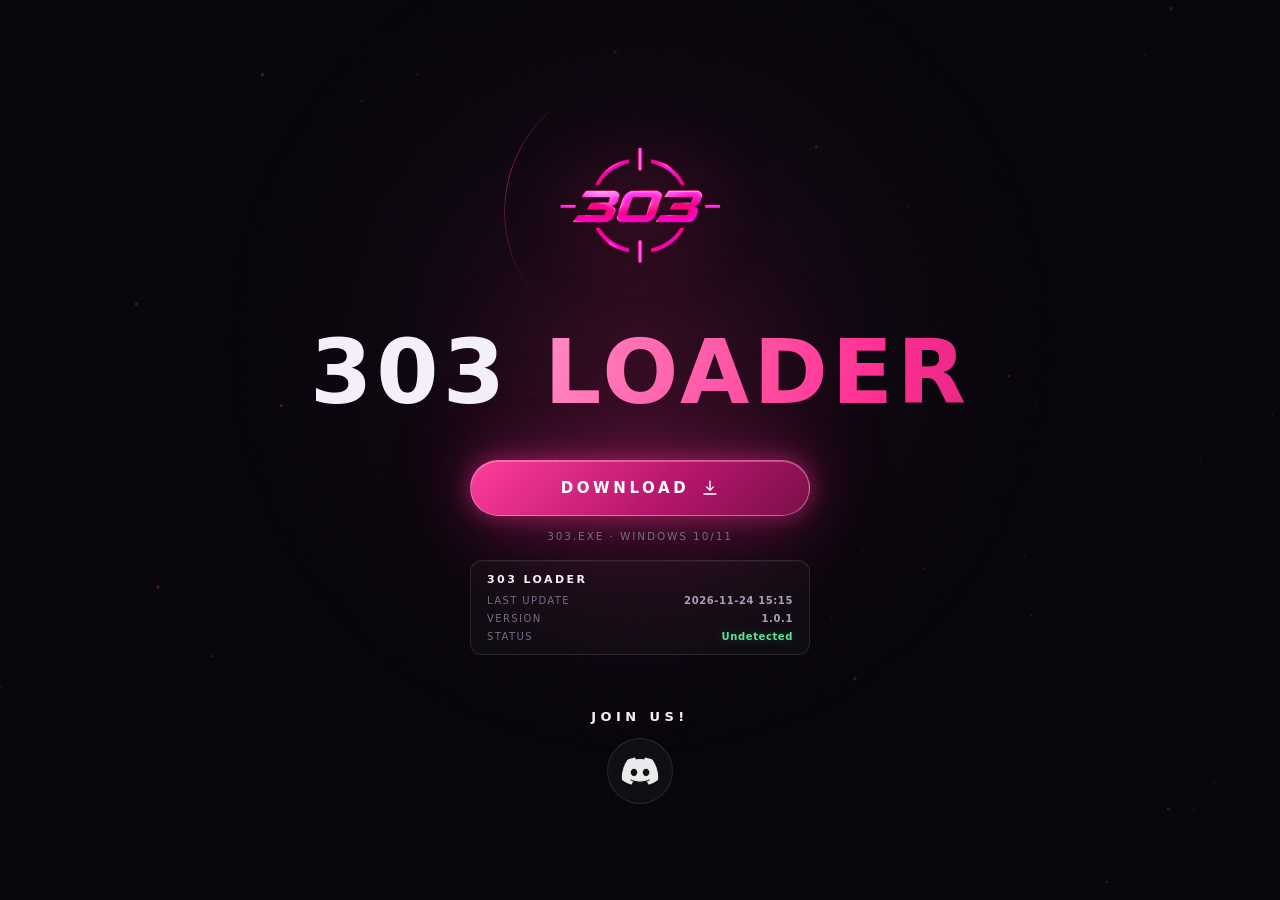
<file: index.html>
<!doctype html>
<html lang="en">
<head>
  <meta charset="utf-8">
  <meta name="viewport" content="width=device-width, initial-scale=1">
  <meta name="robots" content="noindex, nofollow, noarchive, nosnippet, noimageindex">
  <meta name="referrer" content="no-referrer">
  <title>303 Loader</title>
  <link rel="icon" href="assets/logo-mark.png">
  <link rel="stylesheet" href="assets/style.css">
</head>
<body>
  <canvas id="bg" aria-hidden="true"></canvas>
  <div class="spotlight" id="spotlight" aria-hidden="true"></div>
  <div class="grain" aria-hidden="true"></div>

  <main class="screen">
    <div class="logo-wrap">
      <span class="orbit" aria-hidden="true"></span>
      <img class="logo" src="assets/logo-hero.png" alt="303">
    </div>

    <h1>303 <span>LOADER</span></h1>

    <a class="download" id="downloadBtn" href="download/303.exe" download>
      <span>DOWNLOAD</span>
      <svg viewBox="0 0 24 24" aria-hidden="true"><path d="M12 3v12m0 0 4.5-4.5M12 15l-4.5-4.5M4 20h16" fill="none" stroke="currentColor" stroke-width="1.8" stroke-linecap="round" stroke-linejoin="round"/></svg>
    </a>

    <p class="file-note">303.exe &middot; Windows 10/11</p>

    <div class="loader-meta" aria-label="Loader information">
      <div class="loader-meta-title" id="loaderName">303 Loader</div>
      <div class="loader-meta-row"><span>Last update</span><b id="loaderUpdated">2026-11-24 15:15</b></div>
      <div class="loader-meta-row"><span>Version</span><b id="loaderVersion">1.0.1</b></div>
      <div class="loader-meta-row"><span>Status</span><b class="ok" id="loaderStatus">Undetected</b></div>
    </div>

    <p class="join">Join US!</p>

    <a class="discord" href="https://discord.gg/VgUWgxAkTt" target="_blank" rel="noopener" aria-label="Join our Discord">
      <img src="assets/discord.png" alt="Discord">
    </a>
  </main>

  <script src="config.js"></script>
  <script src="assets/app.js"></script>
</body>
</html>
</file>
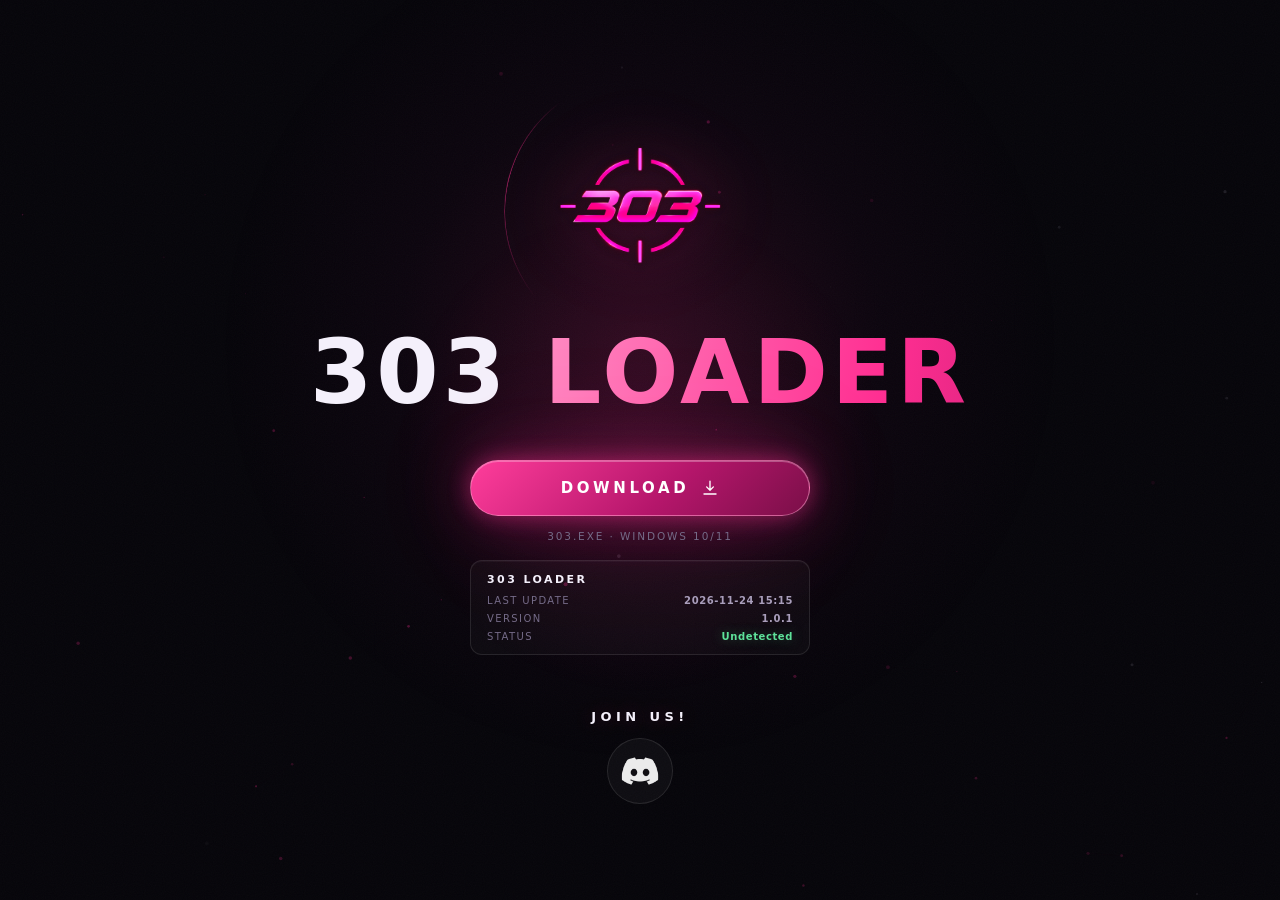
<file: outdated/index.html>
<!doctype html>
<html lang="en">
<head>
  <meta charset="utf-8">
  <meta name="viewport" content="width=device-width, initial-scale=1">
  <meta name="robots" content="noindex, nofollow, noarchive, nosnippet, noimageindex">
  <meta name="referrer" content="no-referrer">
  <title>303 Loader</title>
  <link rel="icon" href="../assets/logo-mark.png">
  <link rel="stylesheet" href="../assets/style.css">
</head>
<body>
  <canvas id="bg" aria-hidden="true"></canvas>
  <div class="spotlight" id="spotlight" aria-hidden="true"></div>
  <div class="grain" aria-hidden="true"></div>

  <main class="screen">
    <div class="logo-wrap">
      <span class="orbit" aria-hidden="true"></span>
      <img class="logo" src="../assets/logo-hero.png" alt="303">
    </div>

    <h1>303 <span>LOADER</span></h1>

    <a class="download" id="downloadBtn" href="../download/303.exe" download>
      <span>DOWNLOAD</span>
      <svg viewBox="0 0 24 24" aria-hidden="true"><path d="M12 3v12m0 0 4.5-4.5M12 15l-4.5-4.5M4 20h16" fill="none" stroke="currentColor" stroke-width="1.8" stroke-linecap="round" stroke-linejoin="round"/></svg>
    </a>

    <p class="file-note">303.exe &middot; Windows 10/11</p>

    <div class="loader-meta" aria-label="Loader information">
      <div class="loader-meta-title" id="loaderName">303 Loader</div>
      <div class="loader-meta-row"><span>Last update</span><b id="loaderUpdated">2026-11-24 15:15</b></div>
      <div class="loader-meta-row"><span>Version</span><b id="loaderVersion">1.0.1</b></div>
      <div class="loader-meta-row"><span>Status</span><b class="ok" id="loaderStatus">Undetected</b></div>
    </div>

    <p class="join">Join US!</p>

    <a class="discord" href="https://discord.gg/VgUWgxAkTt" target="_blank" rel="noopener" aria-label="Join our Discord">
      <img src="../assets/discord.png" alt="Discord">
    </a>
  </main>

  <script src="../config.js"></script>
  <script src="../assets/app.js"></script>
</body>
</html>
</file>
<file: assets/style.css>
/* 303 Loader — one screen */
:root {
  --bg: #06050a;
  --text: #f4f0fb;
  --dim: #a99ebb;
  --muted: #756b88;
  --pink: #ff2f92;
  --pink-2: #c01a6e;
  --line: rgba(255, 255, 255, 0.1);
  --font: "Bahnschrift", "Segoe UI", "Inter", system-ui, -apple-system, sans-serif;
}

* { box-sizing: border-box; }
html, body { height: 100%; }
body {
  margin: 0;
  background: var(--bg);
  color: var(--text);
  font-family: var(--font);
  overflow: hidden;
  -webkit-font-smoothing: antialiased;
}

::selection { background: var(--pink); color: #fff; }
a { color: inherit; text-decoration: none; }
img { display: block; max-width: 100%; }

#bg {
  position: fixed;
  inset: 0;
  width: 100%;
  height: 100%;
  z-index: 0;
  pointer-events: none;
  opacity: 0.6;
}

.spotlight {
  position: fixed;
  width: 560px;
  height: 560px;
  left: 0;
  top: 0;
  border-radius: 50%;
  background: radial-gradient(circle, rgba(255, 47, 146, 0.1), transparent 62%);
  transform: translate(-50%, -50%);
  pointer-events: none;
  z-index: 1;
  will-change: transform;
}

.grain {
  position: fixed;
  inset: 0;
  z-index: 1;
  pointer-events: none;
  opacity: 0.03;
  background-image: url("data:image/svg+xml,%3Csvg xmlns='http://www.w3.org/2000/svg' width='160' height='160'%3E%3Cfilter id='n'%3E%3CfeTurbulence type='fractalNoise' baseFrequency='0.9' numOctaves='3'/%3E%3C/filter%3E%3Crect width='100%25' height='100%25' filter='url(%23n)'/%3E%3C/svg%3E");
}

.screen {
  position: relative;
  z-index: 2;
  min-height: 100svh;
  display: flex;
  flex-direction: column;
  align-items: center;
  justify-content: center;
  text-align: center;
  padding: 40px 24px;
}

/* hero glow behind everything */
.screen::before {
  content: "";
  position: absolute;
  width: 900px;
  height: 900px;
  max-width: 130vw;
  border-radius: 50%;
  background: radial-gradient(circle, rgba(255, 47, 146, 0.13), rgba(120, 20, 90, 0.06) 38%, transparent 66%);
  top: 50%;
  left: 50%;
  transform: translate(-50%, -62%);
  pointer-events: none;
  z-index: -1;
}

.logo-wrap {
  position: relative;
  width: min(230px, 48vw);
  aspect-ratio: 1;
  margin-bottom: -4px;
}
.logo {
  width: 100%;
  height: 100%;
  object-fit: contain;
  filter: saturate(1.1) contrast(1.03) drop-shadow(0 0 34px rgba(255, 47, 146, 0.3));
  animation: float 6s ease-in-out infinite;
}
.orbit {
  position: absolute;
  inset: -9%;
  border-radius: 50%;
  background: conic-gradient(from 0deg, transparent 0 64%, rgba(255, 47, 146, 0.85) 79%, transparent 90%);
  -webkit-mask: radial-gradient(farthest-side, transparent calc(100% - 1.5px), #000 calc(100% - 1px));
  mask: radial-gradient(farthest-side, transparent calc(100% - 1.5px), #000 calc(100% - 1px));
  animation: spin 13s linear infinite;
  opacity: 0.55;
}

h1 {
  margin: 6px 0 0;
  font-size: clamp(2.7rem, 8.6vw, 5.6rem);
  line-height: 1;
  font-weight: 800;
  letter-spacing: 0.045em;
  text-transform: uppercase;
}
h1 span {
  background: linear-gradient(100deg, #ff8ac2, #ff2f92 40%, #c01a6e 70%, #ff6fb2);
  -webkit-background-clip: text;
  background-clip: text;
  color: transparent;
  background-size: 200% auto;
  animation: shine 7s linear infinite;
}

.download {
  margin-top: 42px;
  display: inline-flex;
  align-items: center;
  justify-content: center;
  gap: 12px;
  min-width: min(340px, 82vw);
  padding: 18px 46px;
  border-radius: 999px;
  color: #fff;
  font-size: 15px;
  font-weight: 700;
  letter-spacing: 0.24em;
  background: linear-gradient(135deg, #ff3d9b, #b5166b 58%, #7a0f48);
  border: 1px solid rgba(255, 160, 205, 0.55);
  box-shadow:
    0 0 22px rgba(255, 47, 146, 0.45),
    0 0 60px rgba(255, 47, 146, 0.28),
    0 0 120px rgba(255, 47, 146, 0.16),
    inset 0 1px 0 rgba(255, 255, 255, 0.28);
  animation: glow 2.8s ease-in-out infinite;
  transition: transform 0.2s ease, box-shadow 0.25s ease;
}
.download svg { width: 18px; height: 18px; }
.download:hover {
  transform: translateY(-3px) scale(1.015);
  box-shadow:
    0 0 30px rgba(255, 47, 146, 0.65),
    0 0 80px rgba(255, 47, 146, 0.4),
    0 0 150px rgba(255, 47, 146, 0.22),
    inset 0 1px 0 rgba(255, 255, 255, 0.32);
}
.download:active { transform: translateY(0) scale(0.995); }

.file-note {
  margin: 14px 0 0;
  color: var(--muted);
  font-size: 10.5px;
  letter-spacing: 0.18em;
  text-transform: uppercase;
}

.loader-meta {
  width: min(340px, 82vw);
  margin-top: 18px;
  padding: 12px 16px;
  display: flex;
  flex-direction: column;
  gap: 7px;
  text-align: left;
  border: 1px solid var(--line);
  border-radius: 12px;
  background: rgba(255, 255, 255, 0.025);
  box-shadow: inset 0 1px 0 rgba(255, 255, 255, 0.035);
}
.loader-meta-title {
  margin-bottom: 2px;
  color: var(--text);
  font-size: 11px;
  font-weight: 700;
  letter-spacing: 0.22em;
  text-transform: uppercase;
}
.loader-meta-row {
  display: flex;
  align-items: baseline;
  justify-content: space-between;
  gap: 18px;
  color: var(--muted);
  font-size: 10px;
  letter-spacing: 0.14em;
  text-transform: uppercase;
}
.loader-meta-row b {
  color: var(--dim);
  font-weight: 600;
  letter-spacing: 0.06em;
  text-align: right;
  text-transform: none;
}
.loader-meta-row b.ok {
  color: #5ee29a;
  text-shadow: 0 0 12px rgba(94, 226, 154, 0.35);
}

.join {
  margin: 54px 0 14px;
  color: var(--text);
  font-size: 13px;
  font-weight: 600;
  letter-spacing: 0.34em;
  text-transform: uppercase;
  text-shadow: 0 0 18px rgba(255, 47, 146, 0.28);
}

.discord {
  width: 66px;
  height: 66px;
  border-radius: 50%;
  display: grid;
  place-items: center;
  background: rgba(255, 255, 255, 0.035);
  border: 1px solid var(--line);
  box-shadow: 0 0 0 0 rgba(255, 47, 146, 0);
  transition: transform 0.22s ease, border-color 0.22s ease, box-shadow 0.25s ease, background 0.22s ease;
}
.discord img {
  width: 38px;
  height: 38px;
  object-fit: contain;
  opacity: 0.92;
  transition: opacity 0.2s ease, transform 0.22s ease;
}
.discord:hover {
  transform: translateY(-3px);
  border-color: rgba(255, 47, 146, 0.55);
  background: rgba(255, 47, 146, 0.08);
  box-shadow: 0 0 26px rgba(255, 47, 146, 0.35);
}
.discord:hover img { opacity: 1; transform: scale(1.06); }

@keyframes float { 0%, 100% { transform: translateY(0); } 50% { transform: translateY(-10px); } }
@keyframes spin { to { transform: rotate(360deg); } }
@keyframes shine { to { background-position: 200% center; } }
@keyframes glow {
  0%, 100% {
    box-shadow:
      0 0 18px rgba(255, 47, 146, 0.38),
      0 0 48px rgba(255, 47, 146, 0.22),
      0 0 90px rgba(255, 47, 146, 0.12),
      inset 0 1px 0 rgba(255, 255, 255, 0.28);
  }
  50% {
    box-shadow:
      0 0 28px rgba(255, 47, 146, 0.62),
      0 0 72px rgba(255, 47, 146, 0.36),
      0 0 130px rgba(255, 47, 146, 0.2),
      inset 0 1px 0 rgba(255, 255, 255, 0.3);
  }
}

@media (prefers-reduced-motion: reduce) {
  *, *::before, *::after { animation-duration: 0.001ms !important; animation-iteration-count: 1 !important; transition-duration: 0.001ms !important; }
}

@media (max-width: 520px) {
  h1 { letter-spacing: 0.02em; }
  .download { padding: 16px 30px; letter-spacing: 0.18em; }
  .join { margin-top: 42px; }
}

/* Minimal private page */
body.simple { overflow: hidden; }
.simple-screen {
  position: relative;
  z-index: 2;
  min-height: 100svh;
  display: flex;
  flex-direction: column;
  align-items: center;
  justify-content: center;
  gap: 40px;
  text-align: center;
  padding: 40px 24px;
}
.simple-screen h1 {
  margin: 0;
  font-size: clamp(3rem, 14vw, 7rem);
  line-height: 1;
  font-weight: 800;
  letter-spacing: 0.06em;
  text-transform: uppercase;
  color: #f4f0fb;
}
.simple-screen .download { margin-top: 0; }
</file>
